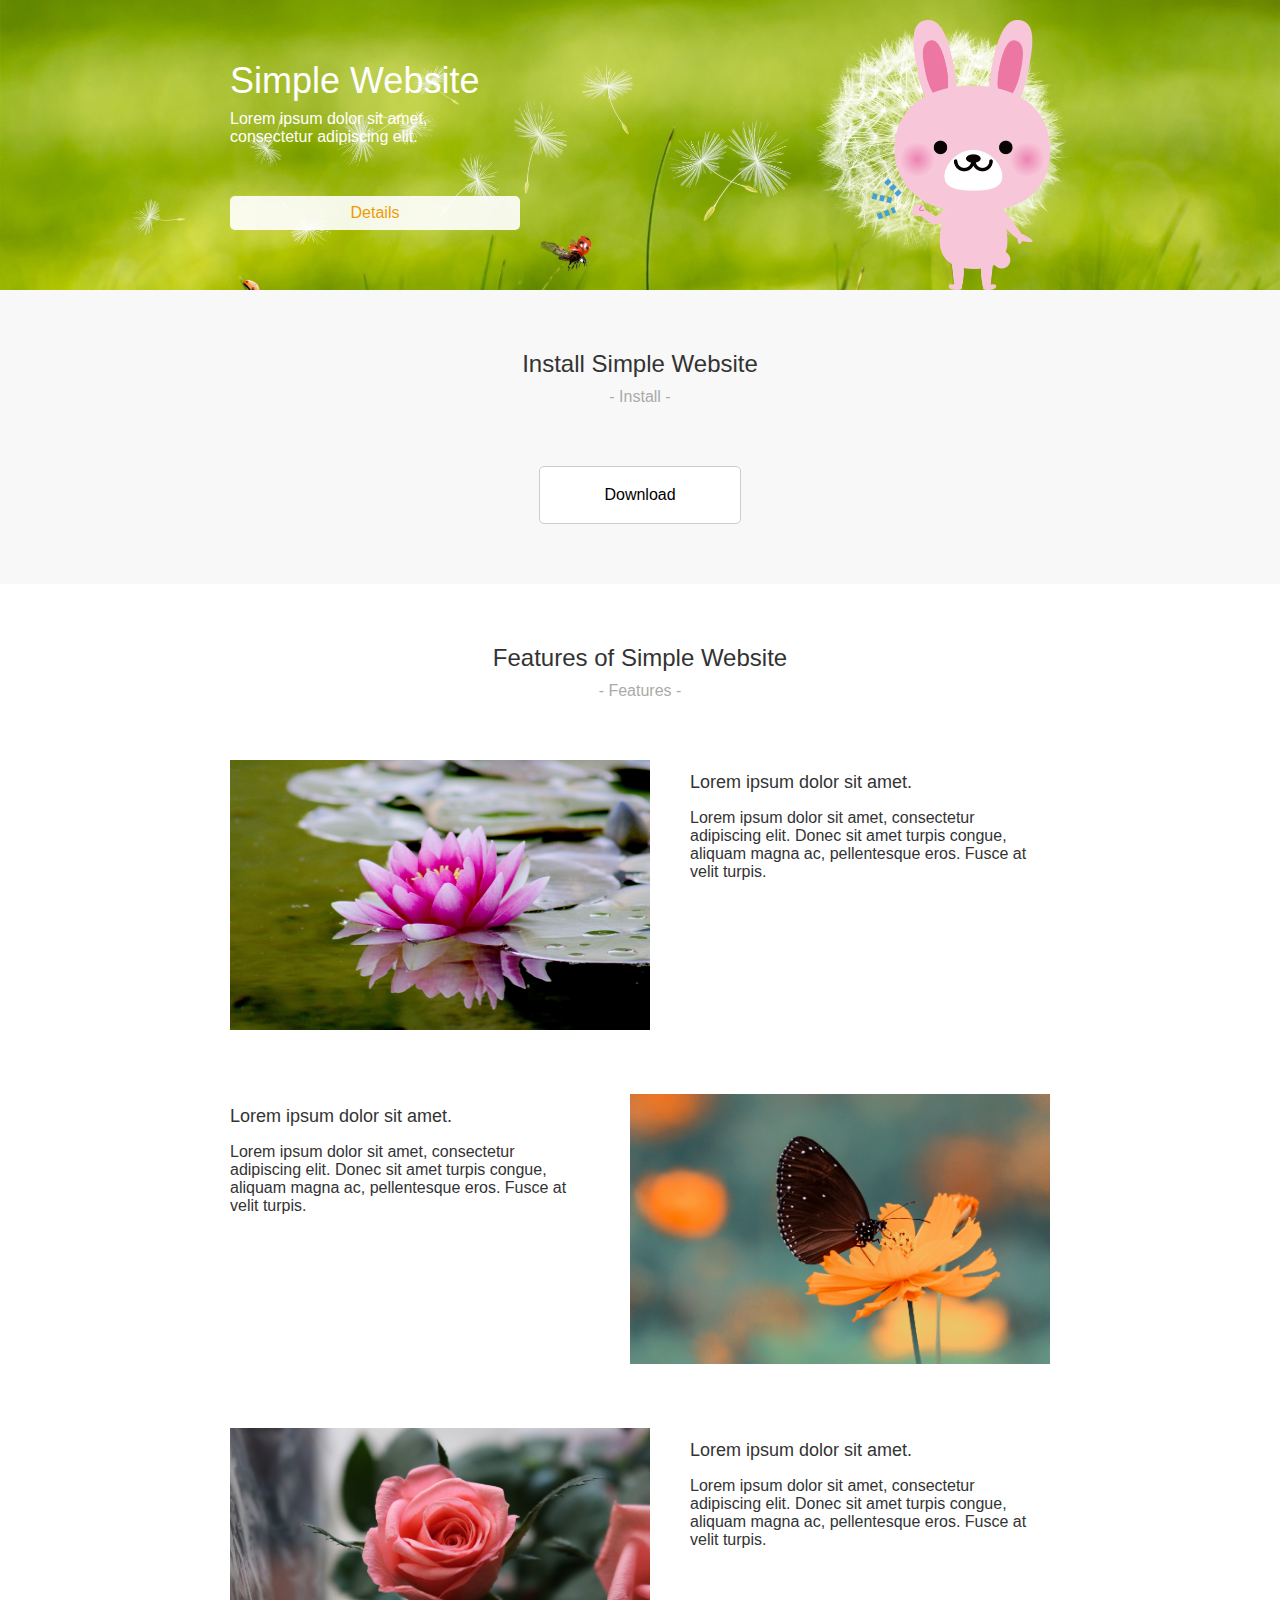
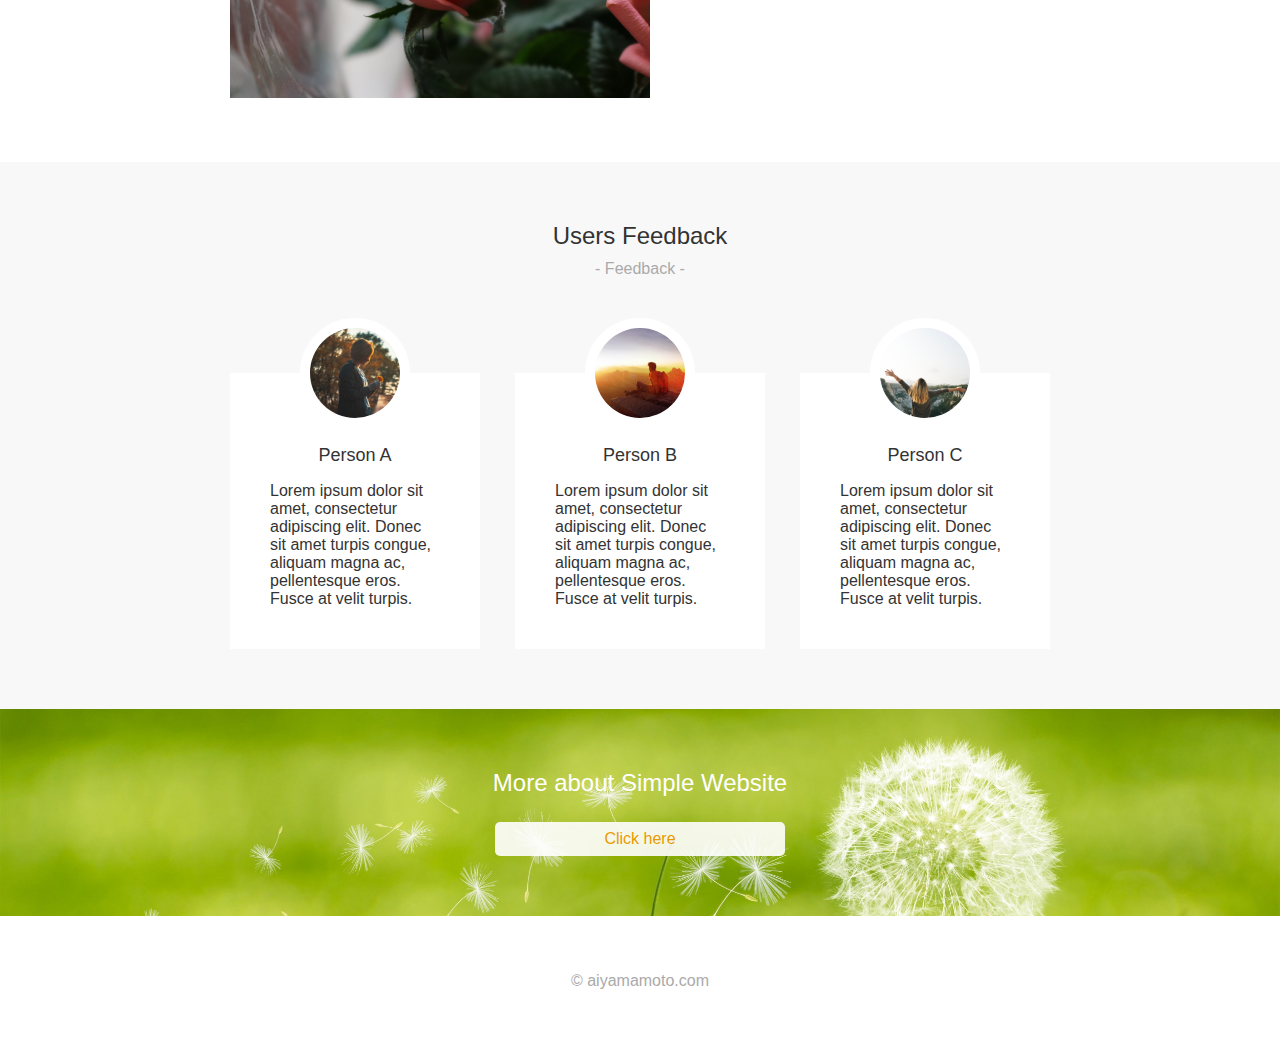
<file: simplewebsite.html>
<!DOCTYPE html>
<html lang="en">
<head>
  <meta charset="utf-8">
  <title>Simple website</title>
  <link rel="icon" href="img/simple.png">
  <link rel="stylesheet" href="https://use.fontawesome.com/releases/v5.1.0/css/all.css" integrity="sha384-lKuwvrZot6UHsBSfcMvOkWwlCMgc0TaWr+30HWe3a4ltaBwTZhyTEggF5tJv8tbt" crossorigin="anonymous">
  <link rel="stylesheet" href="css/simplewebsite.css">
</head>
<body>
  <header class="green-bg">
    <div class="container">
      <h1>Simple Website</h1>
      <p>Lorem ipsum dolor sit amet,<br> consectetur adipiscing elit.</p>
      <a href="#" target="_blank" class="btn">Details <i class="fas fa-external-link-alt"></i></a>
      <img src="img/usagi.png" height="270"alt="usagi" >
    <div>
  </header>

  <div id="mask" class="hidden"></div>
  <div id="modal" class="hidden">
    <p>Hello.</p>
    <div>
      <a id="close" class="download-btn">Close</a>
    </div>
  </div>

  <section class="install">
    <div class="container">
      <h1 data-subtitle="- Install -" class="section-title">Install Simple Website</h1>
      <div id="open">
        <a class="download-btn">Download</a>
      </div>
    </div>
  </section>


  <section class="features">
  <div class="container">
    <h1 data-subtitle="- Features -" class="section-title">Features of Simple Website</h1>
    <section class="feature">
      <img src="img/f1.jpg" width="420" height="270" alt="特徴１">
      <div class="desc">
        <h1>Lorem ipsum dolor sit amet.</h1>
        <p>Lorem ipsum dolor sit amet, consectetur adipiscing elit. Donec sit amet turpis congue, aliquam magna ac, pellentesque eros. Fusce at velit turpis.</p>
      </div>
    </section>

    <section class="feature">
      <img src="img/f2.jpg" width="420" height="270" alt="特徴１">
      <div class="desc">
        <h1>Lorem ipsum dolor sit amet.</h1>
        <p>Lorem ipsum dolor sit amet, consectetur adipiscing elit. Donec sit amet turpis congue, aliquam magna ac, pellentesque eros. Fusce at velit turpis.</p>
      </div>
    </section>

    <section class="feature">
      <img src="img/f3.jpg" width="420" height="270" alt="特徴１">
      <div class="desc">
        <h1>Lorem ipsum dolor sit amet.</h1>
        <p>Lorem ipsum dolor sit amet, consectetur adipiscing elit. Donec sit amet turpis congue, aliquam magna ac, pellentesque eros. Fusce at velit turpis.</p>
      </div>
    </section>
  </div>
</section>

  <section class="users-feedback">
  <div class="container">
    <h1 data-subtitle="- Feedback -" class="section-title">Users Feedback</h1>
    <div class="flex">
      <section class="user-feedback">
        <img src="img/u1.png" width="90" height="90" alt="user">
        <h1>Person A</h1>
        <p>Lorem ipsum dolor sit amet, consectetur adipiscing elit. Donec sit amet turpis congue, aliquam magna ac, pellentesque eros. Fusce at velit turpis.</p>
      </section>
      <section class="user-feedback">
        <img src="img/u2.png" width="90" height="90" alt="user">
        <h1>Person B</h1>
        <p>Lorem ipsum dolor sit amet, consectetur adipiscing elit. Donec sit amet turpis congue, aliquam magna ac, pellentesque eros. Fusce at velit turpis.</p>
      </section>
      <section class="user-feedback">
        <img src="img/u3.png" width="90" height="90" alt="user">
        <h1>Person C</h1>
        <p>Lorem ipsum dolor sit amet, consectetur adipiscing elit. Donec sit amet turpis congue, aliquam magna ac, pellentesque eros. Fusce at velit turpis.</p>
      </section>
    </div>
  </div>
</section>

<section class="call-to-action green-bg">
  <div class="container">
    <h1 class="section-title">More about Simple Website </h1>
    <a href="#" target="_blank" class="btn">Click here <i class="fas fa-external-link-alt"></i></a>
  </div>
</section>

<footer>
  <p>&copy; aiyamamoto.com</p>
</footer>
<script src="js/simplewebsite.js"></script>
</body>
</html>
</file>
<file: css/simplewebsite.css>
body {
  font-size: 16px;
  font-family: Verdana, sans-serif;
  color: #333;
  margin: 0;
}

.container {
  width: 820px;
  margin: 0 auto;
  padding: 60px 0;
}

.green-bg {
  color: #fff;
  background: url(../img/bg.jpg);
  background-size: cover;
}

body > section:nth-last-of-type(even) {
  background: #f8f8f8;
}

.section-title {
  text-align: center;
  font-weight: normal;
  font-size: 24px;
  margin-bottom: 60px;
  margin-top: 0;
}

.section-title::after {
  content: attr(data-subtitle);
  display: block;
  font-size: 16px;
  color: #aaa;
  padding-top: 10px;
}

.btn {
  display: inline-block;
  width: 290px;
  background: #fff;
  color: #f39800;
  text-align: center;
  text-decoration: none;
  padding: 8px 0;
  border-radius: 5px;
  opacity: 0.9;
}

.btn:hover {
  opacity: 1.0;
}

/* header */

header h1 {
  margin-top: 0;
  font-weight: normal;
  font-size: 36px;
  margin-bottom: 8px;
}

header p {
  margin-top: 0;
  margin-bottom: 50px;
}

header .container {
  position: relative;
}

header img {
  position: absolute;
  bottom: 0;
  right: 0;
}

/* install */

.install {
  /* position: relative; */
  text-align: center;
}

.download-btn {
  display: inline-block;
  text-decoration: none;
  padding: 8px 0;
  cursor: pointer;
  width: 200px;
  text-align: center;
  border-radius: 5px;
  background: #fff;
  line-height: 40px;
  /* margin: 15px auto 0; */
  color: black;
  border: 1px solid #ccc;
}

.install .download-btn:hover {
  color: #ccc;
}

#mask {
  background: rgba(0,0,0,0.4);
  position: fixed;
  top: 0;
  bottom: 0;
  right: 0;
  left: 0;
  z-index: 1
}

#modal {
  text-align: center;
  background: white;
  width: 300px;
  height: 100px;
  padding: 50px;
  border-radius: 4px;
  position: absolute;
  top: 0;
  left: 0;
  right: 0;
  bottom: 0;
  margin: auto;
  transition: .8s;
  z-index: 2;
}

#modal p {
  margin: 0 auto 15px;
}

#modal a {
  margin: 0;
}

#mask.hidden {
  display: none;
}

#modal.hidden {
  transform: translate(0, -1000px);
}

/* features */

.feature h1 {
  font-weight: normal;
  font-size: 18px;
}

.feature .desc {
  width: 360px;
}

.feature:nth-of-type(odd) .desc {
  float: right;
  padding-left: 40px;
}

.feature:nth-of-type(even) .desc {
  float: left;
  padding-right: 40px;
}

.feature:not(:last-child) {
  margin-bottom: 60px;
}

.feature {
  overflow: hidden;
}

/* users-feedback */

.users-feedback .flex {
  display: flex;
  justify-content: space-between;
}

.user-feedback {
  width: 250px;
  background: #fff;
  position: relative;
  box-sizing: border-box;
  padding: 60px 40px 25px;
}

.user-feedback img{
  border-radius: 50%;
  border: 10px solid #fff;
  position: absolute;
  left: 0;
  right: 0;
  margin: 0 auto;
  top: -55px;
}

.user-feedback h1 {
  text-align: center;
  font-size: 18px;
  font-weight: normal;
}

.users-feedback .section-title {
  margin-bottom: 95px;
}


/* call-to-action */

.call-to-action {
  text-align: center;
}


.call-to-action .section-title{
  margin-bottom: 15px;
}

/* footer */

footer {
  padding: 40px 0;
  text-align: center;
  color: #aaa;
}
</file>
